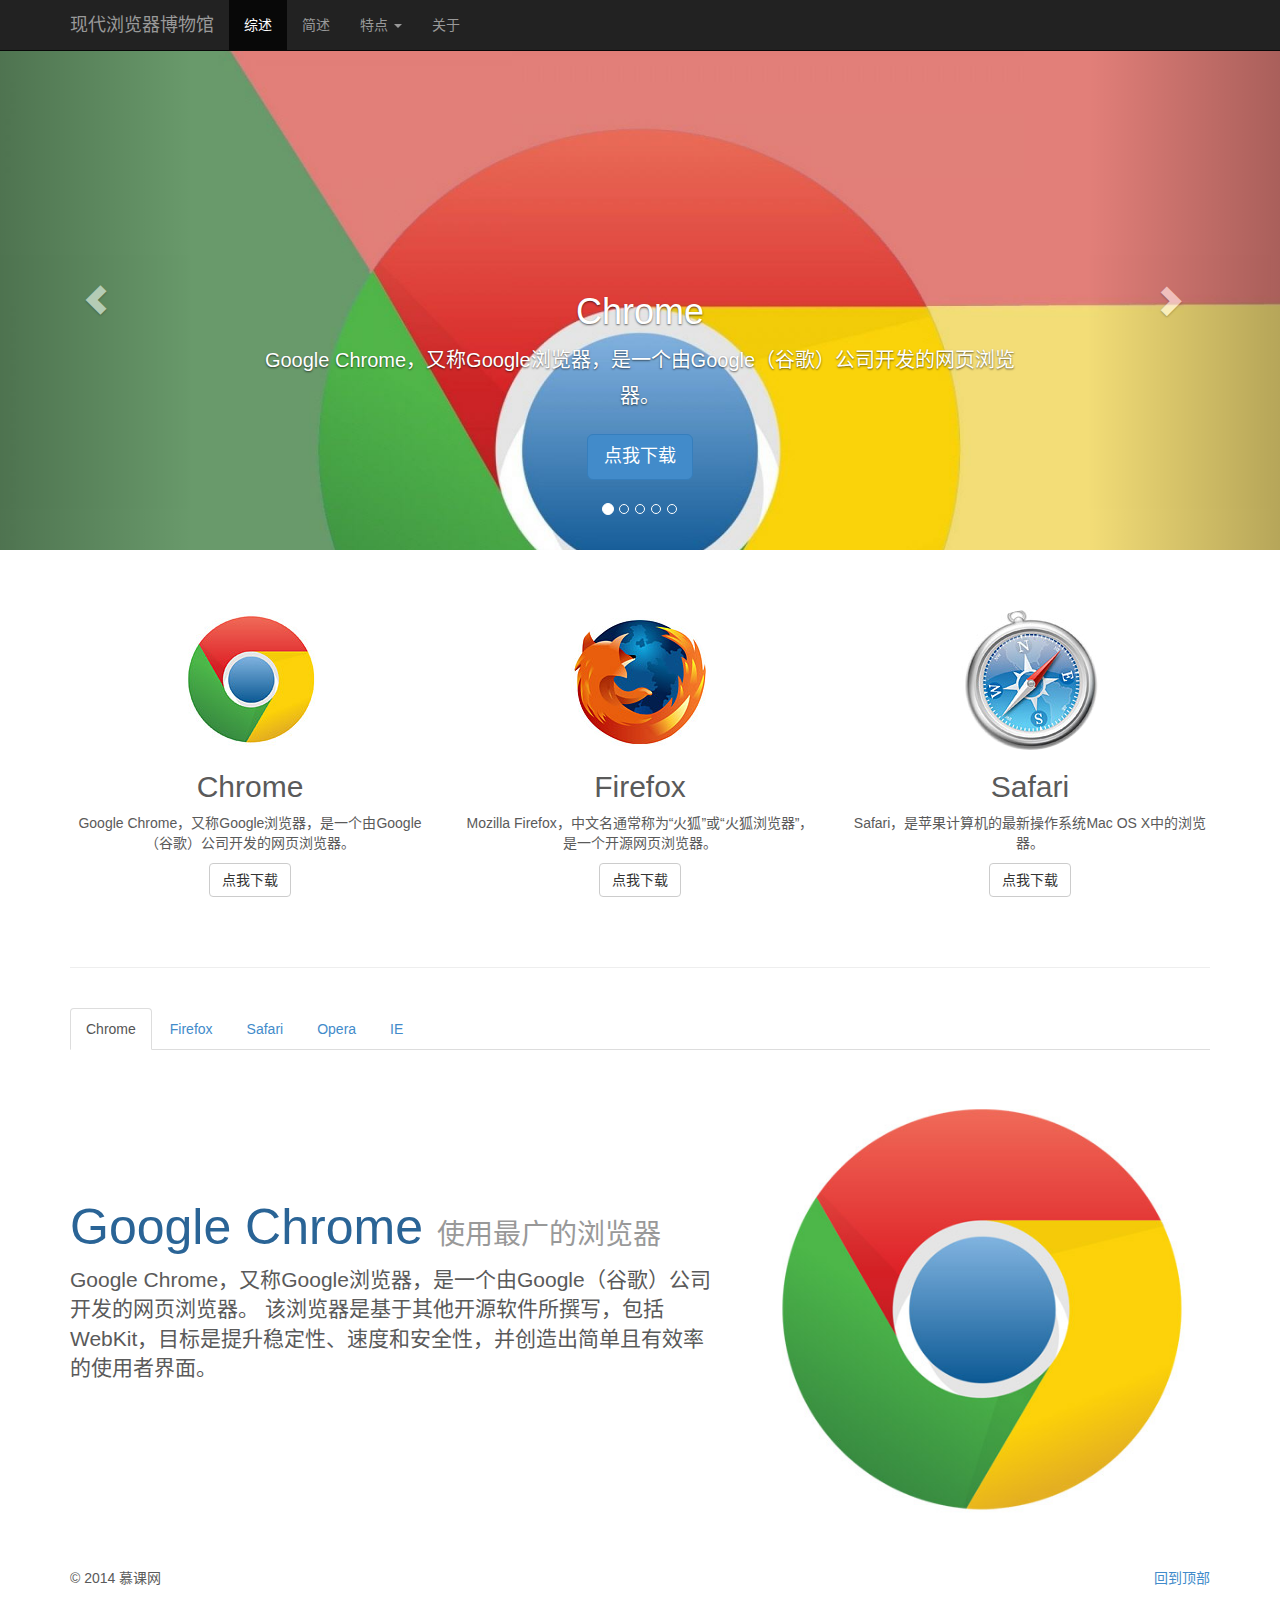
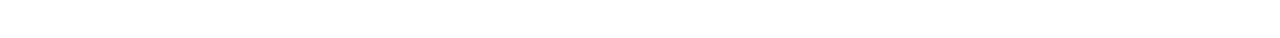
<file: pratice-2/index.html>
<!DOCTYPE html>
<html lang="zh-cn">
<head>
    <meta charset="utf-8">
    <meta http-equiv="X-UA-Compatible" content="IE=edge">
    <meta name="viewport" content="width=device-width, initial-scale=1">
    <title>现代浏览器博物馆</title>
    <link href="css/bootstrap.min.css" rel="stylesheet">

    <!--[if lt IE 9]>
    <script src="js/html5shiv.js"></script>
    <script src="js/respond.min.js"></script>
    <![endif]-->

    <style>

        body {
            padding-top: 50px;
            padding-bottom: 40px;
            color: #5a5a5a;
        }

        /* 轮播广告 */

        .carousel {
            height: 500px;
            margin-bottom: 60px;
        }

        .carousel .item {
            height: 500px;
            background-color: #000;
        }

        .carousel .item img {
            width: 100%;
        }

        .carousel-caption {
            z-index: 10;
        }

        .carousel-caption p {
            margin-bottom: 20px;
            font-size: 20px;
            line-height: 1.8;
        }

        /* 简介 */

        .summary {
            padding-right: 15px;
            padding-left: 15px;
        }

        .summary .col-md-4 {
            margin-bottom: 20px;
            text-align: center;
        }

        /* 特性 */

        .feature-divider {
            margin: 40px 0;
        }

        .feature {
            padding: 30px 0;
        }

        .feature-heading {
            font-size: 50px;
            color: #2a6496;
        }

        .feature-heading .text-muted {
            font-size: 28px;
        }

        /* 响应式布局 */

        @media (max-width: 768px) {

            .summary {
                padding-right: 3px;
                padding-left: 3px;
            }

            .carousel {
                height: 300px;
                margin-bottom: 30px;
            }

            .carousel .item {
                height: 300px;
            }

            .carousel img {
                min-height: 300px;
            }

            .carousel-caption p {
                font-size: 16px;
                line-height: 1.4;
            }

            .feature-heading {
                font-size: 34px;
            }

            .feature-heading .text-muted {
                font-size: 22px;
            }
        }

        @media (min-width: 992px) {
            .feature-heading {
                margin-top: 120px;
            }
        }
    </style>

</head>

<body>
<!-- 顶部导航 -->
<div class="navbar navbar-inverse navbar-fixed-top" role="navigation" id="menu-nav">
    <div class="container">
        <div class="navbar-header">
            <button type="button" class="navbar-toggle" data-toggle="collapse" data-target=".navbar-collapse">
                <span class="sr-only">切换导航</span>
                <span class="icon-bar"></span>
                <span class="icon-bar"></span>
                <span class="icon-bar"></span>
            </button>
            <a class="navbar-brand" href="#">现代浏览器博物馆</a>
        </div>
        <div class="navbar-collapse collapse">
            <ul class="nav navbar-nav">
                <li class="active"><a href="#ad-carousel">综述</a></li>
                <li><a href="#summary-container">简述</a></li>
                <li class="dropdown">
                    <a href="#" class="dropdown-toggle" data-toggle="dropdown">特点 <span class="caret"></span></a>
                    <ul class="dropdown-menu" role="menu">
                        <li><a href="#feature-tab" data-tab="tab-chrome">Chrome</a></li>
                        <li><a href="#feature-tab" data-tab="tab-firefox">Firefox</a></li>
                        <li><a href="#feature-tab" data-tab="tab-safari">Safari</a></li>
                        <li><a href="#feature-tab" data-tab="tab-opera">Opera</a></li>
                        <li><a href="#feature-tab" data-tab="tab-ie">IE</a></li>
                    </ul>
                </li>
                <li><a href="#" data-toggle="modal" data-target="#about-modal">关于</a></li>
            </ul>
        </div>
    </div>
</div>


<!-- 广告轮播 -->
<div id="ad-carousel" class="carousel slide" data-ride="carousel">
    <ol class="carousel-indicators">
        <li data-target="#ad-carousel" data-slide-to="0" class="active"></li>
        <li data-target="#ad-carousel" data-slide-to="1"></li>
        <li data-target="#ad-carousel" data-slide-to="2"></li>
        <li data-target="#ad-carousel" data-slide-to="3"></li>
        <li data-target="#ad-carousel" data-slide-to="4"></li>
    </ol>
    <div class="carousel-inner">
        <div class="item active">
            <img src="images/chrome-big.jpg" alt="1 slide">

            <div class="container">
                <div class="carousel-caption">
                    <h1>Chrome</h1>

                    <p>Google Chrome，又称Google浏览器，是一个由Google（谷歌）公司开发的网页浏览器。</p>

                    <p><a class="btn btn-lg btn-primary" href="http://www.google.cn/intl/zh-CN/chrome/browser/"
                          role="button" target="_blank">点我下载</a></p>
                </div>
            </div>
        </div>
        <div class="item">
            <img src="images/firefox-big.jpg" alt="2 slide">

            <div class="container">
                <div class="carousel-caption">
                    <h1>Firefox</h1>

                    <p>Mozilla Firefox，中文名通常称为“火狐”或“火狐浏览器”，是一个开源网页浏览器。</p>

                    <p><a class="btn btn-lg btn-primary" href="http://www.firefox.com.cn/download/" target="_blank"
                          role="button">点我下载</a></p>
                </div>
            </div>
        </div>
        <div class="item">
            <img src="images/safari-big.jpg" alt="3 slide">

            <div class="container">
                <div class="carousel-caption">
                    <h1>Safari</h1>

                    <p>Safari，是苹果计算机的最新操作系统Mac OS X中的浏览器。</p>

                    <p><a class="btn btn-lg btn-primary" href="http://www.apple.com/cn/safari/" target="_blank"
                          role="button">点我下载</a></p>
                </div>
            </div>
        </div>
        <div class="item">
            <img src="images/opera-big.jpg" alt="4 slide">

            <div class="container">
                <div class="carousel-caption">
                    <h1>Opera</h1>

                    <p>Opera浏览器，是一款挪威Opera Software ASA公司制作的支持多页面标签式浏览的网络浏览器。</p>

                    <p><a class="btn btn-lg btn-primary" href="http://www.opera.com/zh-cn" target="_blank"
                          role="button">点我下载</a></p>
                </div>
            </div>
        </div>
        <div class="item">
            <img src="images/ie-big.jpg" alt="5 slide">

            <div class="container">
                <div class="carousel-caption">
                    <h1>IE</h1>

                    <p>Internet Explorer，简称 IE，是微软公司推出的一款网页浏览器。</p>

                    <p><a class="btn btn-lg btn-primary" href="http://ie.microsoft.com/" target="_blank"
                          role="button">点我下载</a></p>
                </div>
            </div>
        </div>
    </div>
    <a class="left carousel-control" href="#ad-carousel" data-slide="prev"><span
            class="glyphicon glyphicon-chevron-left"></span></a>
    <a class="right carousel-control" href="#ad-carousel" data-slide="next"><span
            class="glyphicon glyphicon-chevron-right"></span></a>
</div>


<!-- 主要内容 -->
<div class="container summary">

    <!-- 简介 -->
    <div class="row" id="summary-container">
        <div class="col-md-4">
            <img class="img-circle" src="images/chrome-logo-small.jpg" alt="chrome">

            <h2>Chrome</h2>

            <p>Google Chrome，又称Google浏览器，是一个由Google（谷歌）公司开发的网页浏览器。</p>

            <p><a class="btn btn-default" href="#" role="button">点我下载</a></p>
        </div>
        <div class="col-md-4">
            <img class="img-circle" src="images/firefox-logo-small.jpg" alt="firefox">

            <h2>Firefox</h2>

            <p>Mozilla Firefox，中文名通常称为“火狐”或“火狐浏览器”，是一个开源网页浏览器。</p>

            <p><a class="btn btn-default" href="#" role="button">点我下载</a></p>
        </div>
        <div class="col-md-4">
            <img class="img-circle" src="images/safari-logo-small.jpg" alt="safari">

            <h2>Safari</h2>

            <p>Safari，是苹果计算机的最新操作系统Mac OS X中的浏览器。</p>

            <p><a class="btn btn-default" href="#" role="button">点我下载</a></p>
        </div>
    </div>

    <!-- 特性 -->

    <hr class="feature-divider">

    <ul class="nav nav-tabs" role="tablist" id="feature-tab">
        <li class="active"><a href="#tab-chrome" role="tab" data-toggle="tab">Chrome</a></li>
        <li><a href="#tab-firefox" role="tab" data-toggle="tab">Firefox</a></li>
        <li><a href="#tab-safari" role="tab" data-toggle="tab">Safari</a></li>
        <li><a href="#tab-opera" role="tab" data-toggle="tab">Opera</a></li>
        <li><a href="#tab-ie" role="tab" data-toggle="tab">IE</a></li>
    </ul>

    <div class="tab-content">
        <div class="tab-pane active" id="tab-chrome">
            <div class="row feature">
                <div class="col-md-7">

                    <h2 class="feature-heading">Google Chrome <span
                            class="text-muted">使用最广的浏览器</span></h2>

                    <p class="lead">Google Chrome，又称Google浏览器，是一个由Google（谷歌）公司开发的网页浏览器。
                        该浏览器是基于其他开源软件所撰写，包括WebKit，目标是提升稳定性、速度和安全性，并创造出简单且有效率的使用者界面。</p>
                </div>
                <div class="col-md-5">
                    <img class="feature-image img-responsive" src="images/chrome-logo.jpg"
                         alt="Chrome">
                </div>
            </div>
        </div>
        <div class="tab-pane" id="tab-firefox">
            <div class="row feature">
                <div class="col-md-5">
                    <img class="feature-image img-responsive" src="images/firefox-logo.jpg"
                         alt="Firefox">
                </div>
                <div class="col-md-7">

                    <h2 class="feature-heading">Mozilla Firefox <span class="text-muted">美丽的狐狸</span>
                    </h2>

                    <p class="lead">Mozilla Firefox，中文名通常称为“火狐”或“火狐浏览器”，是一个开源网页浏览器，
                        使用Gecko引擎（非ie内核），支持多种操作系统如Windows、Mac和linux。</p>
                </div>
            </div>
        </div>
        <div class="tab-pane" id="tab-safari">
            <div class="row feature">
                <div class="col-md-7">

                    <h2 class="feature-heading">Safari <span class="text-muted">Mac用户首选</span></h2>

                    <p class="lead">Safari，是苹果计算机的最新操作系统Mac OS X中的浏览器，使用了KDE的KHTML作为浏览器的运算核心。
                        Safari在2003年1月7日首度发行测试版，并成为Mac OS X v10.3与之后的默认浏览器，也是iPhone与IPAD和iPod touch的指定浏览器。</p>
                </div>
                <div class="col-md-5">
                    <img class="feature-image img-responsive" src="images/safari-logo.jpg"
                         alt="Safari">
                </div>
            </div>
        </div>
        <div class="tab-pane" id="tab-opera">
            <div class="row feature">
                <div class="col-md-5">
                    <img class="feature-image img-responsive" src="images/opera-logo.jpg"
                         alt="Opera">
                </div>
                <div class="col-md-7">

                    <h2 class="feature-heading">Opera <span class="text-muted">小众但易用</span>
                    </h2>

                    <p class="lead">Opera浏览器，是一款挪威Opera Software ASA公司制作的支持多页面标签式浏览的网络浏览器。
                        是跨平台浏览器可以在Windows、Mac和Linux三个操作系统平台上运行。.</p>
                </div>
            </div>
        </div>
        <div class="tab-pane" id="tab-ie">
            <div class="row feature">
                <div class="col-md-7">

                    <h2 class="feature-heading">IE <span class="text-muted">你懂的</span></h2>

                    <p class="lead">Internet Explorer，原称Microsoft Internet Explorer(6版本以前)和Windows Internet
                        Explorer(7，8，9，10版本)，
                        简称IE，是美国微软公司推出的一款网页浏览器。它采用的排版引擎(俗称内核)为Trident。</p>
                </div>
                <div class="col-md-5">
                    <img class="feature-image img-responsive" src="images/ie-logo.jpg"
                         alt="IE">
                </div>
            </div>
        </div>
    </div>

    <!-- 关于 -->
    <div class="modal fade" id="about-modal" tabindex="-1" role="dialog" aria-labelledby="modal-label"
         aria-hidden="true">
        <div class="modal-dialog">
            <div class="modal-content">
                <div class="modal-header">
                    <button type="button" class="close" data-dismiss="modal"><span
                            aria-hidden="true">&times;</span><span class="sr-only">关闭</span></button>
                    <h4 class="modal-title" id="modal-label">关于</h4>
                </div>
                <div class="modal-body">
                    <p>慕课网隶属于北京慕课科技中心(有限合伙)，是一家从事互联网免费教学的网络教育公司。秉承“开拓、创新、公平、分享”的精神，
                        将互联网特性全面的应用在教育领域，致力于为教育机构及求学者打造一站式互动在线教育品牌。</p>
                </div>
                <div class="modal-footer">
                    <button type="button" class="btn btn-default" data-dismiss="modal">了解了</button>
                </div>
            </div>
        </div>
    </div>


    <footer>
        <p class="pull-right"><a href="#top">回到顶部</a></p>

        <p>&copy; 2014 慕课网 </p>
    </footer>

</div>

<script src="js/jquery-1.11.1.min.js"></script>
<script src="js/bootstrap.min.js"></script>
<script>
    $(function () {
        $('#ad-carousel').carousel();
        $('#menu-nav .navbar-collapse a').click(function (e) {
            var href = $(this).attr('href');
            var tabId = $(this).attr('data-tab');
            if ('#' !== href) {
                e.preventDefault();
                $(document).scrollTop($(href).offset().top - 70);
                if (tabId) {
                    $('#feature-tab a[href=#' + tabId + ']').tab('show');
                }
            }
        });
    });
</script>
</body>
</html>
</file>
